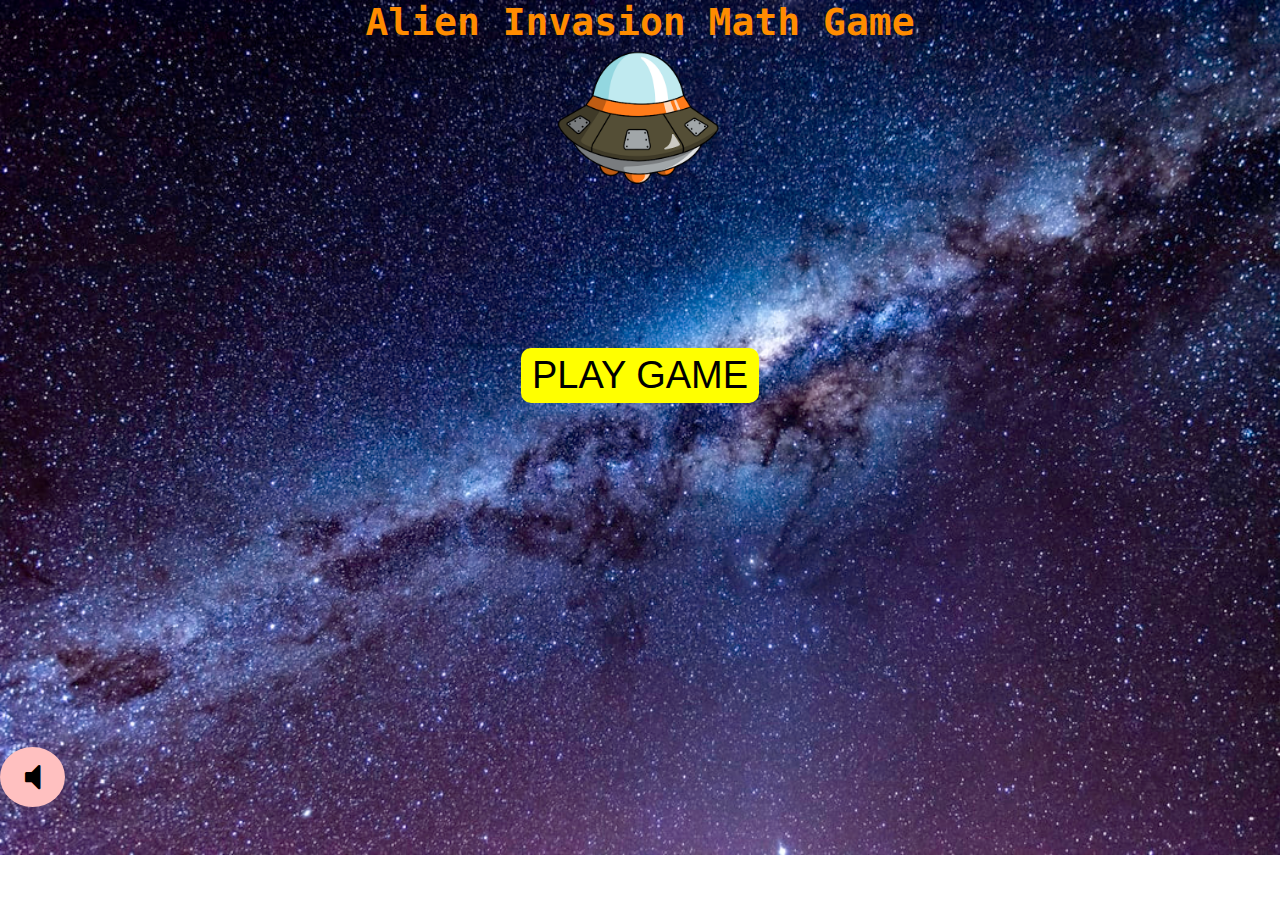
<file: projects/galaxy_math_game/index.html>
<!DOCTYPE html>
<html>
    <head>
        <title>Galaxy Math Game</title>
        <link rel="shortcut icon" type="image/jpg" href="images/favicon.ico">
        <link rel="stylesheet" href="css/Font-Awesome-4.7.0/css/font-awesome.min.css">
        <link rel="stylesheet" href="css/app.css">
        <link rel="stylesheet" href="css/timer.css">
        <link rel="stylesheet" href="css/modal_popup.css">
    </head>
    <body>
        <main>
            <!--Main Section-->
            <section id="main_section" class="full_height">
                <label>Alien Invasion Math Game</label>
                <div>
                    <img src="images/spaceship.png" width="200px">
                </div>
                <div>
                    <button type="button" id="next_to_player_info_section" class="button_section">PLAY GAME</button>
                </div>
            </section>
            <!--Player Info Section-->
            <section id="player_info_section" class="hidden full_height">
                <label>Player Info</label>
                <div id="player_info_div_1">
                    <label for="player_name">Player Name</label>
                    <input type="text" placeholder="Enter your name" name="player_name" id="player_name" value="Player Name">
                    <label for="difficulty">Game Difficulty</label>
                    <select id="difficulty" name="difficulty">
                        <option value="Easy">Easy</option>
                        <option value="Hard">Hard</option>
                    </select>
                </div>
                <div>
                    <button type="button" id="next_to_rules_section" class="button_section">NEXT</button>
                </div>
            </section>
            <!--Rules/Instruction Section-->
            <section id="rules_section" class="hidden full_height">
                <label>Game Rules/Instructions</label>
                <div id="rule_div_1">
                    Use Left and Right Arrow Keys to Move. Press Spacebar to Fire.
                </div>
                <div>
                    <button type="button" id="next_to_game_section" class="button_section">NEXT</button>
                </div>
            </section>
            <!--Game Section-->
            <section id="game_section" class="hidden">
                <div class="full_height">
                    <div id="div1" class="ship spaceship_1">
                        <img src="images/spaceship.png" width="150px">
                        <div class="mathLabel"><label id="equation1">4 + 8</label></div>
                    </div>
                    <div id="div2" class="ship spaceship_2">
                        <img src="images/spaceship.png" width="150px">
                        <div class="mathLabel"><label id="equation2">4 + 8</label></div>
                    </div>
                    <div id="div3" class="ship spaceship_3">
                        <img src="images/spaceship.png" width="150px">
                        <div class="mathLabel"><label id="equation3">4 + 8</label></div>
                    </div>
                    <div id="div4" class="ship spaceship_4">
                        <img src="images/spaceship.png" width="150px">
                        <div class="mathLabel"><labe id="equation4">4 + 8</label></div>
                    </div>
                    <div id="div5" class="ship spaceship_5">
                        <img src="images/spaceship.png" width="150px">
                        <div class="mathLabel"><label id="equation5">4 + 8</label></div>
                    </div>
                </div>
                <div id="cannon_div">
                    <div id="cannon">
                        <img src="images/laser_beam.png" width="40px" height="60px">
                        <h1 id="total_below_cannon"><label>25</label></h1>
                        <img src="images/cannon.png" width="70px" height="100px">
                    </div>
                </div>
            </section>
        </main>
        <footer>
            <!--Extra Audio-->
            <div style="display: none;">
                <audio muted autoplay class="laser_audio">
                    <source src="audio/35684__jobro__laser7.wav" type="audio/mpeg">
                    Your browser does not support the audio element.
                </audio>
                <audio muted autoplay class="game_over_audio">
                    <source src="audio/388040__sami-kullstrom__game-over.wav" type="audio/mpeg">
                    Your browser does not support the audio element.
                </audio>
            </div>
            <!--Game Audio-->
            <div id="audio">
                <i class="fa fa-volume-off"></i>
                <audio muted autoplay loop class="game_audio">
                    <source src="audio/432171__last-point__space-adventure.mp3" type="audio/mpeg">
                    Your browser does not support the audio element.
              </audio>
            </div>
            <!--Save Game-->
            <div id="save_game_div">
                <button type="button" id="save_game" class="hidden">SAVE GAME</button>
            </div>
            <!--Hit-->
            <div id="hit_div">
                <h1 id="hit" class="hidden">HIT: <label>0</label></h1>
            </div>
            <!--Miss-->
            <div id="miss_div">
                <h1 id="miss" class="hidden">MISS: <label>0</label></h1>
            </div>
            <!--Timer-->
            <div id="app"></div>
        </footer>
        <!-- The Modal -->
        <div id="myModal" class="modal">
            <!-- Modal content -->
            <div class="modal-content">
                <div class="modal-header">
                    <h2>YOU WON!</h2>
                </div>
                <div class="modal-body">
                </div>
                <div class="modal-footer">
                    <button id="play_again">PLAY AGAIN</button>
                </div>
            </div>
        </div>
        <script src="js/app.js" type="text/javascript"></script>
    </body>
</html>
</file>
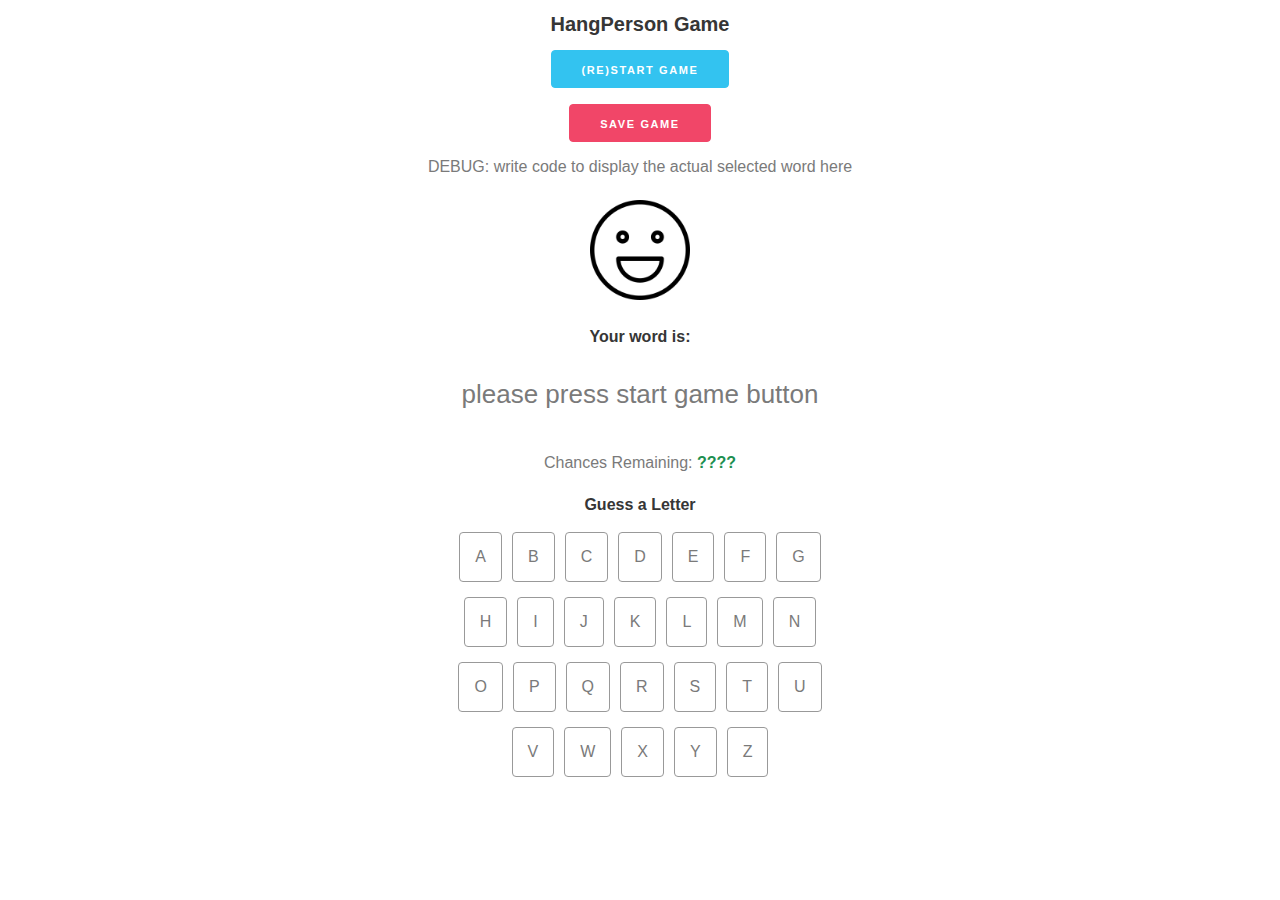
<file: projects/hangman/index.html>
<!-- -------------------------------------------------------------------------- -->
<!--             YOU ARE NOT ALLOWED TO MODIFY THE HTML!                        -->
<!-- -------------------------------------------------------------------------- -->
<!-- -------------------------------------------------------------------------- -->
<!--             YOU ARE NOT ALLOWED TO MODIFY THE HTML!                        -->
<!-- -------------------------------------------------------------------------- -->
<!-- -------------------------------------------------------------------------- -->
<!--             YOU ARE NOT ALLOWED TO MODIFY THE HTML!                        -->
<!-- -------------------------------------------------------------------------- -->
<!-- -------------------------------------------------------------------------- -->
<!--             YOU ARE NOT ALLOWED TO MODIFY THE HTML!                        -->
<!-- -------------------------------------------------------------------------- -->


<!DOCTYPE html>
<html lang="en">
<head>
  <meta charset="utf-8">

  <title>hangperson</title>
  <meta name="description" content="hangperson">
  <meta name="author" content="hangperson Game">

  <link rel="stylesheet" href="styles.css" />
  
</head>

<body class="container">
    <!-- -------------------------------------------------------------------------- -->
    <!--             Header and Start Game button                                   -->
    <!-- -------------------------------------------------------------------------- -->
    <h1>HangPerson Game</h1> 
    <button class="btn-start-game pretty-btn blue"> (RE)Start Game </button> <br>
    <button class="btn-save-game pretty-btn red"> Save Game </button> <br>

    <!-- -------------------------------------------------------------------------- -->
    <!-- @DEBUG: This following button and div are used for debugging purposes only -->
    <!-- -------------------------------------------------------------------------- -->
    <div id="debug-actual-word">
        <!-- @DEBUG: The actual word will be displayed here -->
        DEBUG: write code to display the actual selected word here
    </div>

    <!-- -------------------------------------------------------------------------- -->
    <!--   Main UI for the game  (hangperson image, the word, lives remaining, etc)    -->
    <!-- -------------------------------------------------------------------------- -->

    <!-- hangperson picture -->
    <div class="image-container">
        <img id="img-hangperson-status" src="img/001-face.png">
    </div>

    <!-- primary UI for showing the state of the word -->
    <h2>Your word is:</h2>
    <div id="word">
        please press start game button
    </div>

    <!-- tell user how many guesses they have left -->
    <div id="chances">
        Chances Remaining: <span class="chancesLabel">????</span>
    </div>

    <!-- display messages about whether the user picked a right/wrong letter -->
    <div id="results">
        <!-- @TODO: if chosen letter is in the word, display a success messages -->
        <!-- @TODO: else, show an error message -->
    </div>


    <!-- -------------------------------------------------------------------------- -->
    <!--    UI for the letter "buttons". Note the buttons are actually divs         -->
    <!-- -------------------------------------------------------------------------- -->
    <h2>Guess a Letter</h2>

    <!-- @WARNING: Do not remove the .letter-bank div!-->
    <!-- is required so we can detect clicks on individual letters -->
    <div class="letter-bank">
        <div class="row">
            <div class="letter">A</div>
            <div class="letter">B</div>
            <div class="letter">C</div>
            <div class="letter">D</div>
            <div class="letter">E</div>
            <div class="letter">F</div>
            <div class="letter">G</div>
        </div>
        <div class="row">
            <div class="letter">H</div>
            <div class="letter">I</div>
            <div class="letter">J</div>
            <div class="letter">K</div>
            <div class="letter">L</div>
            <div class="letter">M</div>
            <div class="letter">N</div>
        </div>
        <div class="row">
            <div class="letter">O</div>
            <div class="letter">P</div>
            <div class="letter">Q</div>
            <div class="letter">R</div>
            <div class="letter">S</div>
            <div class="letter">T</div>
            <div class="letter">U</div>
        </div>
        <div class="row">
            <div class="letter">V</div>
            <div class="letter">W</div>
            <div class="letter">X</div>
            <div class="letter">Y</div>
            <div class="letter">Z</div>
        </div>
    </div> <!-- //. letter-bank -->
    <!-- -------------------------------------------------------------------------- -->
    <!--    @TODO: Put any javascript imports here                                  -->
    <!-- -------------------------------------------------------------------------- -->    
    <script type="text/javascript" src="app.js"></script>
</body>
</html>
</file>
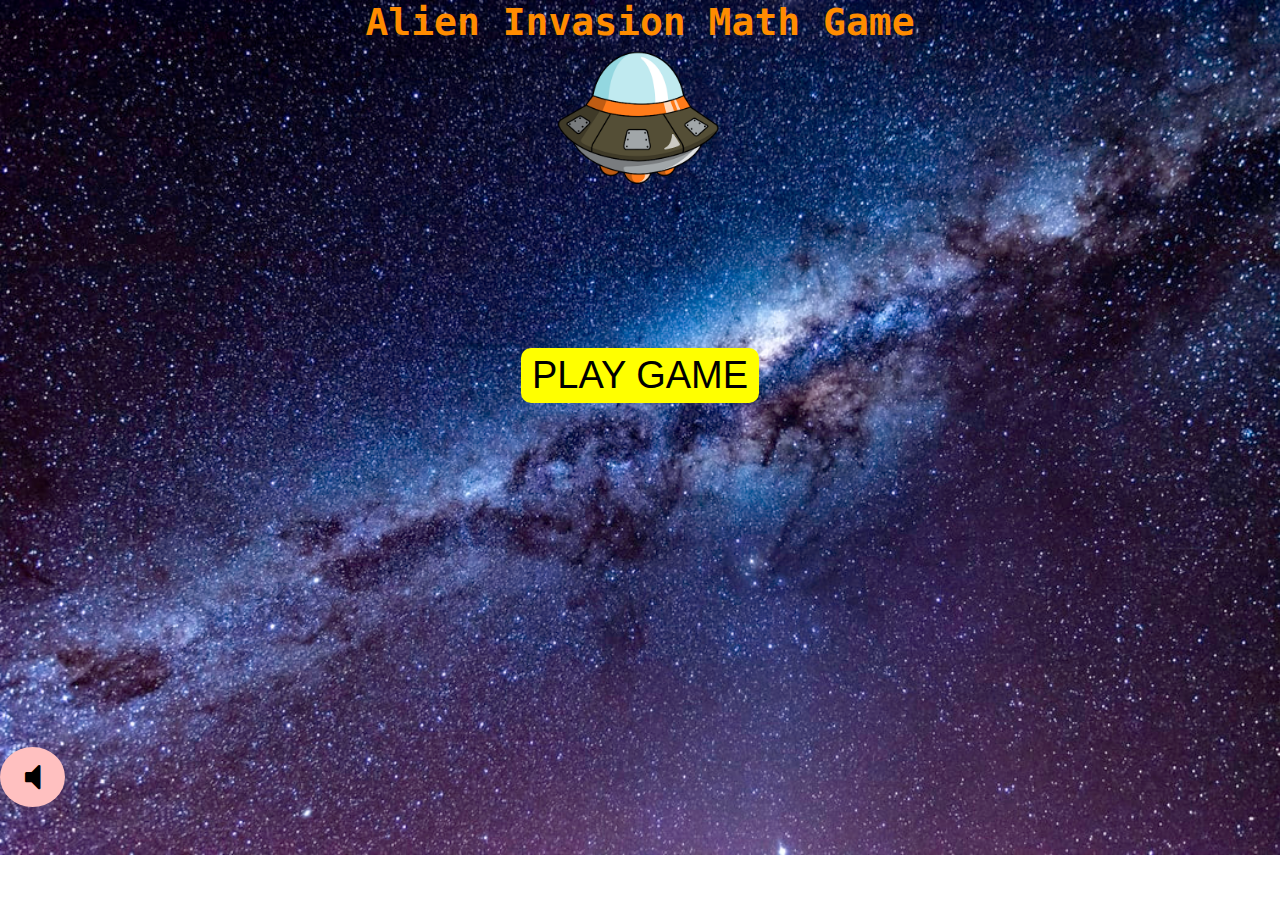
<file: assets/projects/galaxy_math_game/index.html>
<!DOCTYPE html>
<html>
    <head>
        <title>Galaxy Math Game</title>
        <link rel="shortcut icon" type="image/jpg" href="images/favicon.ico">
        <link rel="stylesheet" href="https://cdnjs.cloudflare.com/ajax/libs/font-awesome/4.7.0/css/font-awesome.min.css">
        <link rel="stylesheet" href="css/app.css">
        <link rel="stylesheet" href="css/timer.css">
        <link rel="stylesheet" href="css/modal_popup.css">
    </head>
    <body>
        <main>
            <!--Main Section-->
            <section id="main_section" class="full_height">
                <label>Alien Invasion Math Game</label>
                <div>
                    <img src="images/spaceship.png" width="200px">
                </div>
                <div>
                    <button type="button" id="next_to_player_info_section" class="button_section">PLAY GAME</button>
                </div>
            </section>
            <!--Player Info Section-->
            <section id="player_info_section" class="hidden full_height">
                <label>Player Info</label>
                <div id="player_info_div_1">
                    <label for="player_name">Player Name</label>
                    <input type="text" placeholder="Enter your name" name="player_name" id="player_name" value="Player Name">
                    <label for="difficulty">Game Difficulty</label>
                    <select id="difficulty" name="difficulty">
                        <option value="Easy">Easy</option>
                        <option value="Hard">Hard</option>
                    </select>
                </div>
                <div>
                    <button type="button" id="next_to_rules_section" class="button_section">NEXT</button>
                </div>
            </section>
            <!--Rules/Instruction Section-->
            <section id="rules_section" class="hidden full_height">
                <label>Game Rules/Instructions</label>
                <div id="rule_div_1">
                    Use Left and Right Arrow Keys to Move. Press Spacebar to Fire.
                </div>
                <div>
                    <button type="button" id="next_to_game_section" class="button_section">NEXT</button>
                </div>
            </section>
            <!--Game Section-->
            <section id="game_section" class="hidden">
                <div class="full_height">
                    <div id="div1" class="ship spaceship_1">
                        <img src="images/spaceship.png" width="150px">
                        <div class="mathLabel"><label id="equation1">4 + 8</label></div>
                    </div>
                    <div id="div2" class="ship spaceship_2">
                        <img src="images/spaceship.png" width="150px">
                        <div class="mathLabel"><label id="equation2">4 + 8</label></div>
                    </div>
                    <div id="div3" class="ship spaceship_3">
                        <img src="images/spaceship.png" width="150px">
                        <div class="mathLabel"><label id="equation3">4 + 8</label></div>
                    </div>
                    <div id="div4" class="ship spaceship_4">
                        <img src="images/spaceship.png" width="150px">
                        <div class="mathLabel"><labe id="equation4">4 + 8</label></div>
                    </div>
                    <div id="div5" class="ship spaceship_5">
                        <img src="images/spaceship.png" width="150px">
                        <div class="mathLabel"><label id="equation5">4 + 8</label></div>
                    </div>
                </div>
                <div id="cannon_div">
                    <div id="cannon">
                        <img src="images/laser_beam.png" width="40px" height="60px">
                        <h1 id="total_below_cannon"><label>25</label></h1>
                        <img src="images/cannon.png" width="70px" height="100px">
                    </div>
                </div>
            </section>
        </main>
        <footer>
            <!--Extra Audio-->
            <div style="display: none;">
                <audio muted autoplay class="laser_audio">
                    <source src="audio/35684__jobro__laser7.wav" type="audio/mpeg">
                    Your browser does not support the audio element.
                </audio>
                <audio muted autoplay class="game_over_audio">
                    <source src="audio/388040__sami-kullstrom__game-over.wav" type="audio/mpeg">
                    Your browser does not support the audio element.
                </audio>
            </div>
            <!--Game Audio-->
            <div id="audio">
                <i class="fa fa-volume-off"></i>
                <audio muted autoplay loop class="game_audio">
                    <source src="audio/432171__last-point__space-adventure.mp3" type="audio/mpeg">
                    Your browser does not support the audio element.
              </audio>
            </div>
            <!--Save Game-->
            <div id="save_game_div">
                <button type="button" id="save_game" class="hidden">SAVE GAME</button>
            </div>
            <!--Hit-->
            <div id="hit_div">
                <h1 id="hit" class="hidden">HIT: <label>0</label></h1>
            </div>
            <!--Miss-->
            <div id="miss_div">
                <h1 id="miss" class="hidden">MISS: <label>0</label></h1>
            </div>
            <!--Timer-->
            <div id="app"></div>
        </footer>
        <!-- The Modal -->
        <div id="myModal" class="modal">
            <!-- Modal content -->
            <div class="modal-content">
                <div class="modal-header">
                    <h2>YOU WON!</h2>
                </div>
                <div class="modal-body">
                </div>
                <div class="modal-footer">
                    <button id="play_again">PLAY AGAIN</button>
                </div>
            </div>
        </div>
        <script src="js/app.js" type="text/javascript"></script>
    </body>
</html>
</file>
<file: projects/galaxy_math_game/css/app.css>
body{
    background-image: url("../images/galaxy.jpeg");
    background-repeat: no-repeat;
    background-size: cover;
    margin: 0px;
    padding: 0px;
}

.full_height{
    min-height: 83vh;
}

#div1 {
    float:left;
    width: 150px;
    height: 100px;
    margin-left: 10%;
    position: relative;
}

#div2 {
    float:left;
    width: 150px;
    height: 100px;
    margin-left: 5%;
    position: relative;
}

#div3 {
    float:left;
    width: 150px;
    height: 100px;
    margin-left: 5%;
    position: relative;
}

#div4 {
    float:left;
    width: 150px;
    height: 100px;
    margin-left: 5%;
    position: relative;
}

#div5 {
    float:left;
    width: 150px;
    height: 100px;
    margin-left: 5%;
    position: relative;
}

.mathLabel {
    position: absolute;
    left: 56px;
    top: 20px;
}


@keyframes mymove {
    from {top: 0px;}
    to {top: 600px;}
}

@keyframes cannonmove{
    from {top: 450px;}
    to {top: 0px;}
}

#main_section label, #rules_section label{
    display: block;
    text-align: center;
    width: 100%;
    font-size: 38px;
    color: darkorange;
    font-weight: bolder;
    font-family: monospace;
}

#main_section div, #rules_section div{
    text-align: center;
}

#main_section>div:last-child{
    margin-top: 150px;
}

#rules_section div:last-child{
    margin-top: 100px;
}

#rule_div_1{
    background: grey;
    color: black;
    font-size: 24px;
    opacity: 0.7;
    border: 1px solid black;
    border-radius: 10px;
    height: 250px;
    width: 70%!important;
    margin-left: 15%;
}

.button_section{
    font-size: 38px;
    background: yellow;
    border-radius: 10px;
    border: 5px solid yellow;
}

.button_section:hover{
    cursor: pointer;
    background: green;
}

.hidden{
    display: none;
}

.spaceship_1{
    animation: mymove 28s infinite;
    animation-timing-function: linear;
}

.spaceship_2{
    animation: mymove 30s infinite;
    animation-timing-function: linear;
}

.spaceship_3{
    animation: mymove 38s infinite;
    animation-timing-function: linear;
}

.spaceship_4{
    animation: mymove 34s infinite;
    animation-timing-function: linear;
}

.spaceship_5{
    animation: mymove 23s infinite;
    animation-timing-function: linear;
}

footer{
    display: flex;
    flex-direction: row;
    justify-content: space-between;
}

footer>div#audio:hover{
    background: grey;
    cursor: pointer;
}

footer>div#audio{
    text-align: center;
    background: #ffc0c0;
    height: 60px;
    width: 65px;
    border-radius: 50%;
    font-size: 36px!important;
}

footer>div>i{
    padding-top: 12px;
}


/*Input Style*/
#player_info_div_1{
    background: grey;
    color: black;
    font-size: 24px;
    opacity: 0.7;
    border: 1px solid black;
    border-radius: 10px;
    height: 250px;
    width: 70%!important;
    margin-left: 15%;
}
#player_info_section div:last-child{
    margin-top: 100px;
    text-align: center;
}

#player_info_div_1>input[type=text], select {
    width: 95%;
    margin: 8px 0px;
    padding: 12px;
    margin-left: 10px;
    display: inline-block;
    border: 1px solid #ccc;
    border-radius: 4px;
    box-sizing: border-box;
}

#player_info_div_1>label{
    margin-left: 10px;
    font-weight: bold;
}
  
#cannon_div{
    width: 1050px;
    height: 10px;
    background-color: aqua;
    margin: 0 auto;
    display: grid;
    grid-template-columns: 1fr 1fr 1fr 1fr 1fr;
    column-gap: 10px;
    justify-items: center;
}

#cannon{
    width: 75px;
    height: 110px;
    justify-self: center;
    align-self: end; 
}

#cannon>img:last-child{
    position: absolute;
    top: 69%;
}

#cannon>img:first-child{
    position: absolute;
    top: 75%;
}

.laser_beam_fire{
    animation: cannonmove 0.5s infinite;
    animation-timing-function: linear;
}

#save_game_div{
    display: flex;
    align-items: flex-end;
}
#save_game_div button{
    font-size: 18px;
    background: yellow;
    border-radius: 10px;
    border: 5px solid yellow;
}

#save_game_div button:hover{
    cursor: pointer;
    background: green;
}

#hit_div, #miss_div{
    display: flex;
    align-items: flex-end;
    padding: 0;
    margin: 0;
}

#hit_div h1, #miss_div h1{
    margin: 0;
    padding: 0;
    background: yellow;
    border-radius: 5px;
}

#total_below_cannon{
    position: absolute;
    width: 20px;
    color: black;
    background: white;
    margin: 0;
    margin-left: 5px;
    padding-left: 11px;
    padding-right: 11px;
    padding-top: 5px;
}

.popup{
    margin: 0 auto;
    animation-name: stretch;
    animation-duration: 0.3s;
    animation-timing-function: ease-out; 
    animation-delay: 0;
    animation-direction: alternate;
    animation-iteration-count: initial;
    animation-fill-mode: none;
    animation-play-state: running;
}
  
@keyframes stretch {
    0% {
        transform: scale(.3);
    }
    100% {
        transform: scale(1.5);
}
}
</file>
<file: projects/galaxy_math_game/css/timer.css>
.base-timer {
    position: relative;
    width: 60px;
    height: 70px;
}

.base-timer__svg {
    transform: scaleX(-1);
}

.base-timer__circle {
    fill: none;
    stroke: none;
}

.base-timer__path-elapsed {
    stroke-width: 7px;
    stroke: white;
}

.base-timer__path-remaining {
    stroke-width: 7px;
    stroke-linecap: round;
    transform: rotate(90deg);
    transform-origin: center;
    transition: 1s linear all;
    fill-rule: nonzero;
    stroke: currentColor;
}

.base-timer__path-remaining.green {
    color: rgb(65, 184, 131);
}

.base-timer__path-remaining.orange {
    color: orange;
}

.base-timer__path-remaining.red {
    color: red;
}

.base-timer__label {
    position: absolute;
    width: 60px;
    height: 65px;
    top: 0;
    display: flex;
    align-items: center;
    justify-content: center;
    font-size: 18px;
    color: white;
}
</file>
<file: projects/galaxy_math_game/css/modal_popup.css>
.modal {
    display: none;
    position: fixed;
    z-index: 1;
    padding-top: 80px;
    left: 0;
    top: 0;
    width: 100%;
    height: 100%;
    overflow: auto;
    background-color: rgb(0,0,0);
    background-color: rgba(0,0,0,0.4);
}

.modal-content {
    position: relative;
    background-color: #fefefe;
    margin: auto;
    padding: 0;
    border: 1px solid #888;
    width: 80%;
    box-shadow: 0 4px 8px 0 rgba(0,0,0,0.2),0 6px 20px 0 rgba(0,0,0,0.19);
    -webkit-animation-name: animatetop;
    -webkit-animation-duration: 0.4s;
    animation-name: animatetop;
    animation-duration: 0.4s
}

/* Add Animation */
@-webkit-keyframes animatetop {
    from {top:-300px; opacity:0} 
    to {top:0; opacity:1}
}

@keyframes animatetop {
    from {top:-300px; opacity:0}
    to {top:0; opacity:1}
}

.modal-header {
    padding: 2px 16px;
    background-color: #5cb85c;
    color: white;
    text-align: center;
}

.modal-body {
    padding: 2px 16px;
}

.modal-footer {
    padding: 2px 16px;
    background-color: #5cb85c;
    text-align: center;
}

.modal-footer button {
    font-size: 18px;
    background: yellow;
    border-radius: 10px;
    border: 5px solid yellow;
}

.modal-footer button:hover {
    cursor: pointer;
    background: green;
}

.modal-body table{
    margin-left: auto;
    margin-right: auto;
    margin-top: 50px;
    margin-bottom: 50px;
    border-spacing: 50px 30px;
}

.modal-body table tr th{
    text-align: left;
    font-size: 24px;
}

.modal-body table tr td{
    text-align: center;
    font-size: 24px;
}
</file>
<file: projects/hangman/styles.css>
body {
    text-align:center;
    font-family: "Helvetica Neue",Helvetica,Arial,sans-serif;
    color:#7a7a7a;
}

.container {
    max-width:800px;
    margin: 0 auto;
    text-align:center
}

/* css nonsense to make the letter divs align properly inside the window */
.row {
    display:flex;
    justify-content:center;
}

/* CSS to draw the boxes around each letter */
.letter {
    border:1px solid #999;
    border-radius: 4px;
    margin:5px;
    padding:15px;
    cursor:pointer;
}

.letter:hover {
    border:1px solid #555;
    background-color: #ddd;
}

/* this gets applied when the person clicks on a letter */
.already-selected {
    background-color:grey;
    cursor:default;
}

/* css styling for the _ _ _ _ _ section */
div#word {
    font-size:26px;
    padding:20px;
}

/* css styling for the chances label */
span.chancesLabel {
    color:#1d8f50;
    font-weight:600;
}

/* css styling for the images */
img {
    max-width:100px;
}
/* generic css style to hide elements */
.hidden {
    display:none;
}



/* The following CSS is derived from the skeleton css framework */
/* ------------------------------------------------------------ */
.pretty-btn {
    display: inline-block;
    height: 38px;
    padding: 0 30px;
    color: #555;
    text-align: center;
    font-size: 11px;
    font-weight: 600;
    line-height: 38px;
    letter-spacing: .1rem;
    text-transform: uppercase;
    text-decoration: none;
    white-space: nowrap;
    background-color: transparent;
    border-radius: 4px;
    border: 1px solid #bbb;
    cursor: pointer;
    box-sizing: border-box;
    margin-bottom: 1rem;
}
.blue {
    color: #FFF;
    background-color: #33C3F0;
    border-color: #33C3F0;
}
.red {
    color: #FFF;
    background-color:#f14668;
    border-color:#f14668;
}

h1, h2, h3, h4 {
    color:#363636;
}
h1 {
    font-size:1.25rem;
}
h2 {
    font-size:1rem;
}
h3 {
    font-size:0.75rem;
}

.subtitle {
    color:#7a7a7a;
}

div {
    margin-bottom:24px;
}

div.row {
    margin-bottom:5px;
}

.message{
    background-color: yellow;
}
</file>
<file: assets/projects/galaxy_math_game/css/app.css>
body{
    background-image: url("../images/galaxy.jpeg");
    background-repeat: no-repeat;
    background-size: cover;
    margin: 0px;
    padding: 0px;
}

.full_height{
    min-height: 83vh;
}

#div1 {
    float:left;
    width: 150px;
    height: 100px;
    margin-left: 10%;
    position: relative;
}

#div2 {
    float:left;
    width: 150px;
    height: 100px;
    margin-left: 5%;
    position: relative;
}

#div3 {
    float:left;
    width: 150px;
    height: 100px;
    margin-left: 5%;
    position: relative;
}

#div4 {
    float:left;
    width: 150px;
    height: 100px;
    margin-left: 5%;
    position: relative;
}

#div5 {
    float:left;
    width: 150px;
    height: 100px;
    margin-left: 5%;
    position: relative;
}

.mathLabel {
    position: absolute;
    left: 56px;
    top: 20px;
}


@keyframes mymove {
    from {top: 0px;}
    to {top: 600px;}
}

@keyframes cannonmove{
    from {top: 450px;}
    to {top: 0px;}
}

#main_section label, #rules_section label{
    display: block;
    text-align: center;
    width: 100%;
    font-size: 38px;
    color: darkorange;
    font-weight: bolder;
    font-family: monospace;
}

#main_section div, #rules_section div{
    text-align: center;
}

#main_section>div:last-child{
    margin-top: 150px;
}

#rules_section div:last-child{
    margin-top: 100px;
}

#rule_div_1{
    background: grey;
    color: black;
    font-size: 24px;
    opacity: 0.7;
    border: 1px solid black;
    border-radius: 10px;
    height: 250px;
    width: 70%!important;
    margin-left: 15%;
}

.button_section{
    font-size: 38px;
    background: yellow;
    border-radius: 10px;
    border: 5px solid yellow;
}

.button_section:hover{
    cursor: pointer;
    background: green;
}

.hidden{
    display: none;
}

.spaceship_1{
    animation: mymove 28s infinite;
    animation-timing-function: linear;
}

.spaceship_2{
    animation: mymove 30s infinite;
    animation-timing-function: linear;
}

.spaceship_3{
    animation: mymove 38s infinite;
    animation-timing-function: linear;
}

.spaceship_4{
    animation: mymove 34s infinite;
    animation-timing-function: linear;
}

.spaceship_5{
    animation: mymove 23s infinite;
    animation-timing-function: linear;
}

footer{
    display: flex;
    flex-direction: row;
    justify-content: space-between;
}

footer>div#audio:hover{
    background: grey;
    cursor: pointer;
}

footer>div#audio{
    text-align: center;
    background: #ffc0c0;
    height: 60px;
    width: 65px;
    border-radius: 50%;
    font-size: 36px!important;
}

footer>div>i{
    padding-top: 12px;
}


/*Input Style*/
#player_info_div_1{
    background: grey;
    color: black;
    font-size: 24px;
    opacity: 0.7;
    border: 1px solid black;
    border-radius: 10px;
    height: 250px;
    width: 70%!important;
    margin-left: 15%;
}
#player_info_section div:last-child{
    margin-top: 100px;
    text-align: center;
}

#player_info_div_1>input[type=text], select {
    width: 95%;
    margin: 8px 0px;
    padding: 12px;
    margin-left: 10px;
    display: inline-block;
    border: 1px solid #ccc;
    border-radius: 4px;
    box-sizing: border-box;
}

#player_info_div_1>label{
    margin-left: 10px;
    font-weight: bold;
}
  
#cannon_div{
    width: 1050px;
    height: 10px;
    background-color: aqua;
    margin: 0 auto;
    display: grid;
    grid-template-columns: 1fr 1fr 1fr 1fr 1fr;
    column-gap: 10px;
    justify-items: center;
}

#cannon{
    width: 75px;
    height: 110px;
    justify-self: center;
    align-self: end; 
}

#cannon>img:last-child{
    position: absolute;
    top: 69%;
}

#cannon>img:first-child{
    position: absolute;
    top: 75%;
}

.laser_beam_fire{
    animation: cannonmove 0.5s infinite;
    animation-timing-function: linear;
}

#save_game_div{
    display: flex;
    align-items: flex-end;
}
#save_game_div button{
    font-size: 18px;
    background: yellow;
    border-radius: 10px;
    border: 5px solid yellow;
}

#save_game_div button:hover{
    cursor: pointer;
    background: green;
}

#hit_div, #miss_div{
    display: flex;
    align-items: flex-end;
    padding: 0;
    margin: 0;
}

#hit_div h1, #miss_div h1{
    margin: 0;
    padding: 0;
    background: yellow;
    border-radius: 5px;
}

#total_below_cannon{
    position: absolute;
    width: 20px;
    color: black;
    background: white;
    margin: 0;
    margin-left: 5px;
    padding-left: 11px;
    padding-right: 11px;
    padding-top: 5px;
}

.popup{
    margin: 0 auto;
    animation-name: stretch;
    animation-duration: 0.3s;
    animation-timing-function: ease-out; 
    animation-delay: 0;
    animation-direction: alternate;
    animation-iteration-count: initial;
    animation-fill-mode: none;
    animation-play-state: running;
}
  
@keyframes stretch {
    0% {
        transform: scale(.3);
    }
    100% {
        transform: scale(1.5);
}
}
</file>
<file: assets/projects/galaxy_math_game/css/timer.css>
.base-timer {
    position: relative;
    width: 60px;
    height: 70px;
}

.base-timer__svg {
    transform: scaleX(-1);
}

.base-timer__circle {
    fill: none;
    stroke: none;
}

.base-timer__path-elapsed {
    stroke-width: 7px;
    stroke: white;
}

.base-timer__path-remaining {
    stroke-width: 7px;
    stroke-linecap: round;
    transform: rotate(90deg);
    transform-origin: center;
    transition: 1s linear all;
    fill-rule: nonzero;
    stroke: currentColor;
}

.base-timer__path-remaining.green {
    color: rgb(65, 184, 131);
}

.base-timer__path-remaining.orange {
    color: orange;
}

.base-timer__path-remaining.red {
    color: red;
}

.base-timer__label {
    position: absolute;
    width: 60px;
    height: 65px;
    top: 0;
    display: flex;
    align-items: center;
    justify-content: center;
    font-size: 18px;
    color: white;
}
</file>
<file: assets/projects/galaxy_math_game/css/modal_popup.css>
.modal {
    display: none;
    position: fixed;
    z-index: 1;
    padding-top: 80px;
    left: 0;
    top: 0;
    width: 100%;
    height: 100%;
    overflow: auto;
    background-color: rgb(0,0,0);
    background-color: rgba(0,0,0,0.4);
}

.modal-content {
    position: relative;
    background-color: #fefefe;
    margin: auto;
    padding: 0;
    border: 1px solid #888;
    width: 80%;
    box-shadow: 0 4px 8px 0 rgba(0,0,0,0.2),0 6px 20px 0 rgba(0,0,0,0.19);
    -webkit-animation-name: animatetop;
    -webkit-animation-duration: 0.4s;
    animation-name: animatetop;
    animation-duration: 0.4s
}

/* Add Animation */
@-webkit-keyframes animatetop {
    from {top:-300px; opacity:0} 
    to {top:0; opacity:1}
}

@keyframes animatetop {
    from {top:-300px; opacity:0}
    to {top:0; opacity:1}
}

.modal-header {
    padding: 2px 16px;
    background-color: #5cb85c;
    color: white;
    text-align: center;
}

.modal-body {
    padding: 2px 16px;
}

.modal-footer {
    padding: 2px 16px;
    background-color: #5cb85c;
    text-align: center;
}

.modal-footer button {
    font-size: 18px;
    background: yellow;
    border-radius: 10px;
    border: 5px solid yellow;
}

.modal-footer button:hover {
    cursor: pointer;
    background: green;
}

.modal-body table{
    margin-left: auto;
    margin-right: auto;
    margin-top: 50px;
    margin-bottom: 50px;
    border-spacing: 50px 30px;
}

.modal-body table tr th{
    text-align: left;
    font-size: 24px;
}

.modal-body table tr td{
    text-align: center;
    font-size: 24px;
}
</file>
